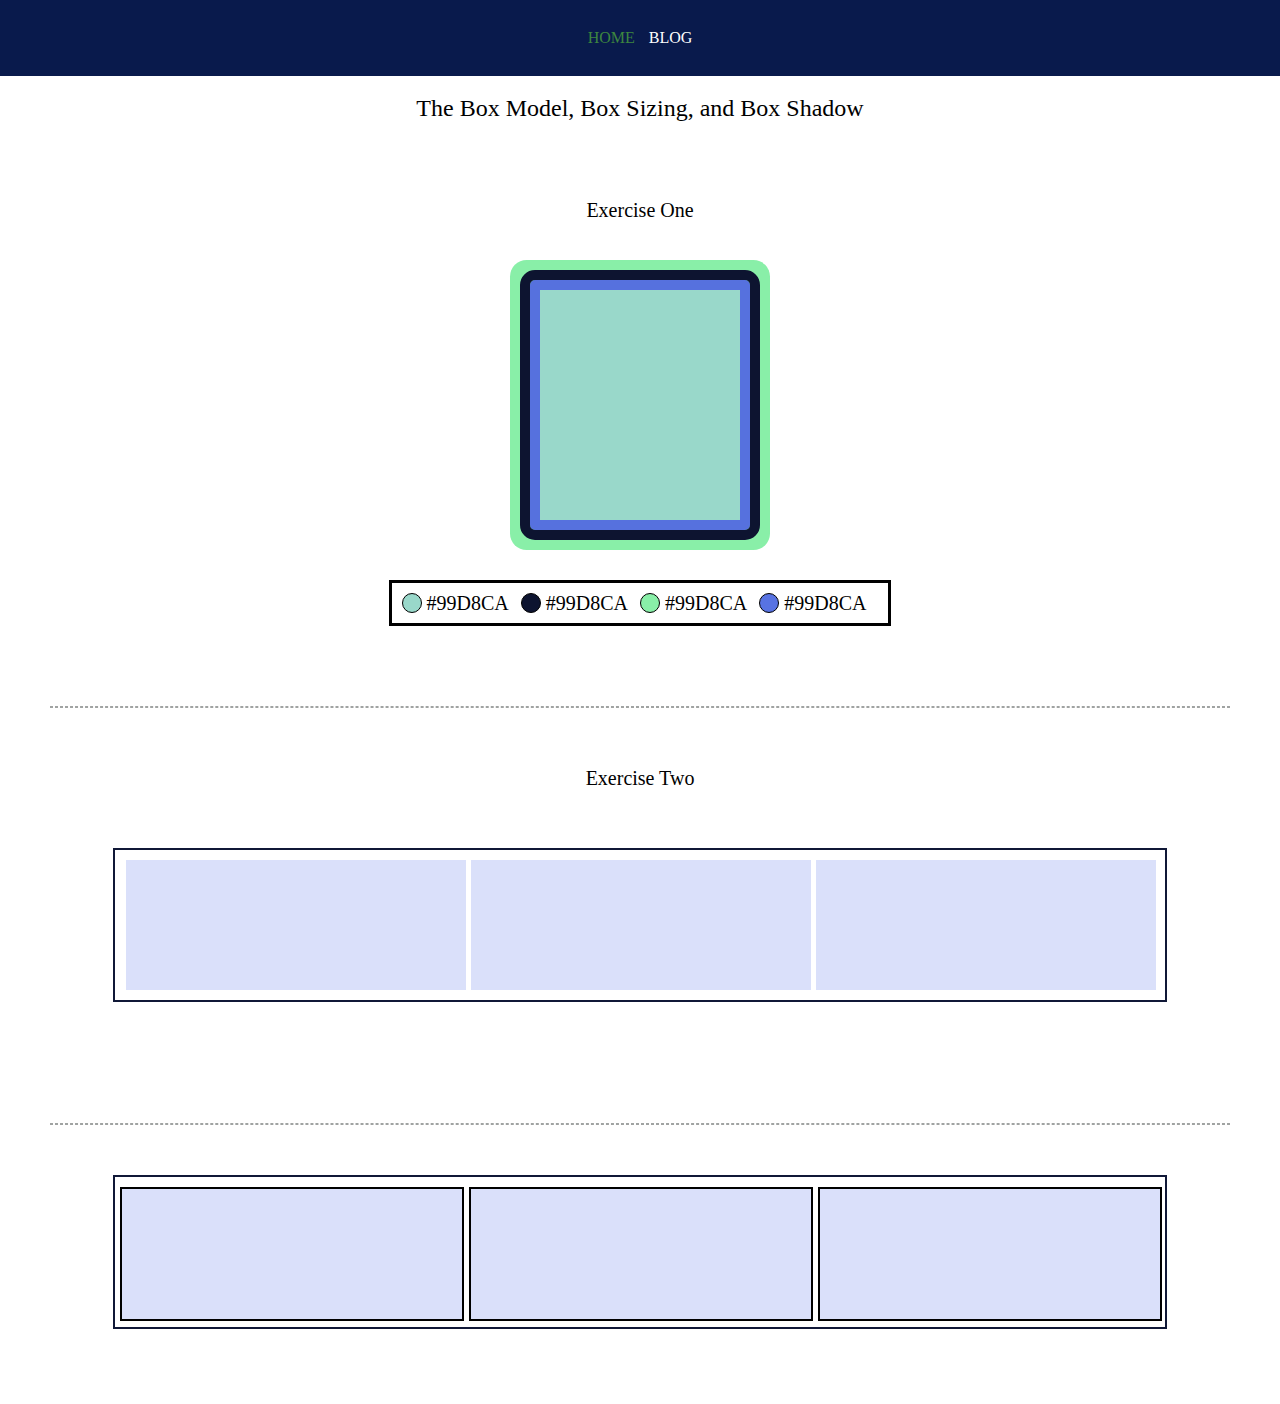
<file: index.html>
<!DOCTYPE html>
<html lang="en">
<head>
    <meta charset="UTF-8">
    <meta http-equiv="X-UA-Compatible" content="IE=edge">
    <meta name="viewport" content="width=device-width, initial-scale=1.0">
    <link rel="stylesheet" href="stlye.css">

    <title>Checkpoint-1</title>
</head>
<body class="center">
    <header class="background">
        <span class="green">HOME</span> <a href="blog.html">BLOG</a>
    </header>
    <main>
        <section>
            <h1>
                The Box Model, Box Sizing, and Box Shadow
            </h1>
            <h2>
                Exercise One
            </h2>
            <div class="box"></div>
            <div class="circles">
                
                <div class="circle one"></div>
                <span class="gap">#99D8CA</span>

                <div class="circle two"></div>
                <span class="gap">#99D8CA</span>

                <div class="circle three"></div>
                <span class="gap">#99D8CA</span>

                <div class="circle four"></div>
                <span class="gap">#99D8CA</span>
            </div>
            <hr>
        </section>
        <section>
            <h2>Exercise Two</h2>
            <div class="boxes-without-border">
                <div class="three-boxes"></div>
                <div class="three-boxes"></div>
                <div class="three-boxes"></div>
            </div>
            <hr>
            <div class="boxes-with-border boxes-without-border">
                <div class="three-boxes border"></div>
                <div class="three-boxes border"></div>
                <div class="three-boxes border"></div>
            </div>
             
        </section>
    </main>
    
</body>
</html>
</file>
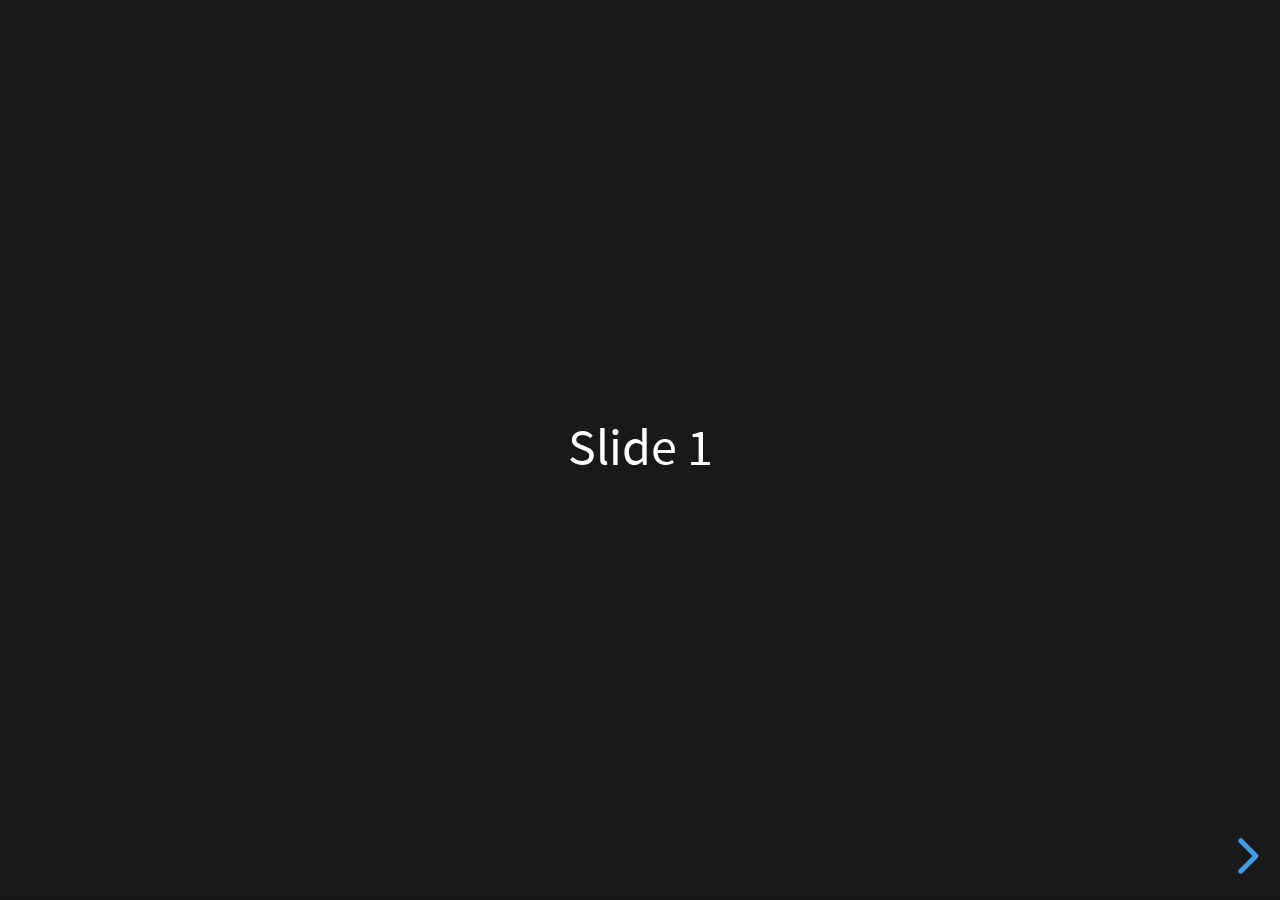
<file: node_modules/reveal.js/index.html>
<!doctype html>
<html>
	<head>
		<meta charset="utf-8">
		<meta name="viewport" content="width=device-width, initial-scale=1.0, maximum-scale=1.0, user-scalable=no">

		<title>reveal.js</title>

		<link rel="stylesheet" href="css/reset.css">
		<link rel="stylesheet" href="css/reveal.css">
		<link rel="stylesheet" href="css/theme/black.css">

		<!-- Theme used for syntax highlighting of code -->
		<link rel="stylesheet" href="lib/css/monokai.css">

		<!-- Printing and PDF exports -->
		<script>
			var link = document.createElement( 'link' );
			link.rel = 'stylesheet';
			link.type = 'text/css';
			link.href = window.location.search.match( /print-pdf/gi ) ? 'css/print/pdf.css' : 'css/print/paper.css';
			document.getElementsByTagName( 'head' )[0].appendChild( link );
		</script>
	</head>
	<body>
		<div class="reveal">
			<div class="slides">
				<section>Slide 1</section>
				<section>Slide 2</section>
			</div>
		</div>

		<script src="js/reveal.js"></script>

		<script>
			// More info about config & dependencies:
			// - https://github.com/hakimel/reveal.js#configuration
			// - https://github.com/hakimel/reveal.js#dependencies
			Reveal.initialize({
				hash: true,
				dependencies: [
					{ src: 'plugin/markdown/marked.js' },
					{ src: 'plugin/markdown/markdown.js' },
					{ src: 'plugin/highlight/highlight.js' },
					{ src: 'plugin/notes/notes.js', async: true }
				]
			});
		</script>
	</body>
</html>
</file>
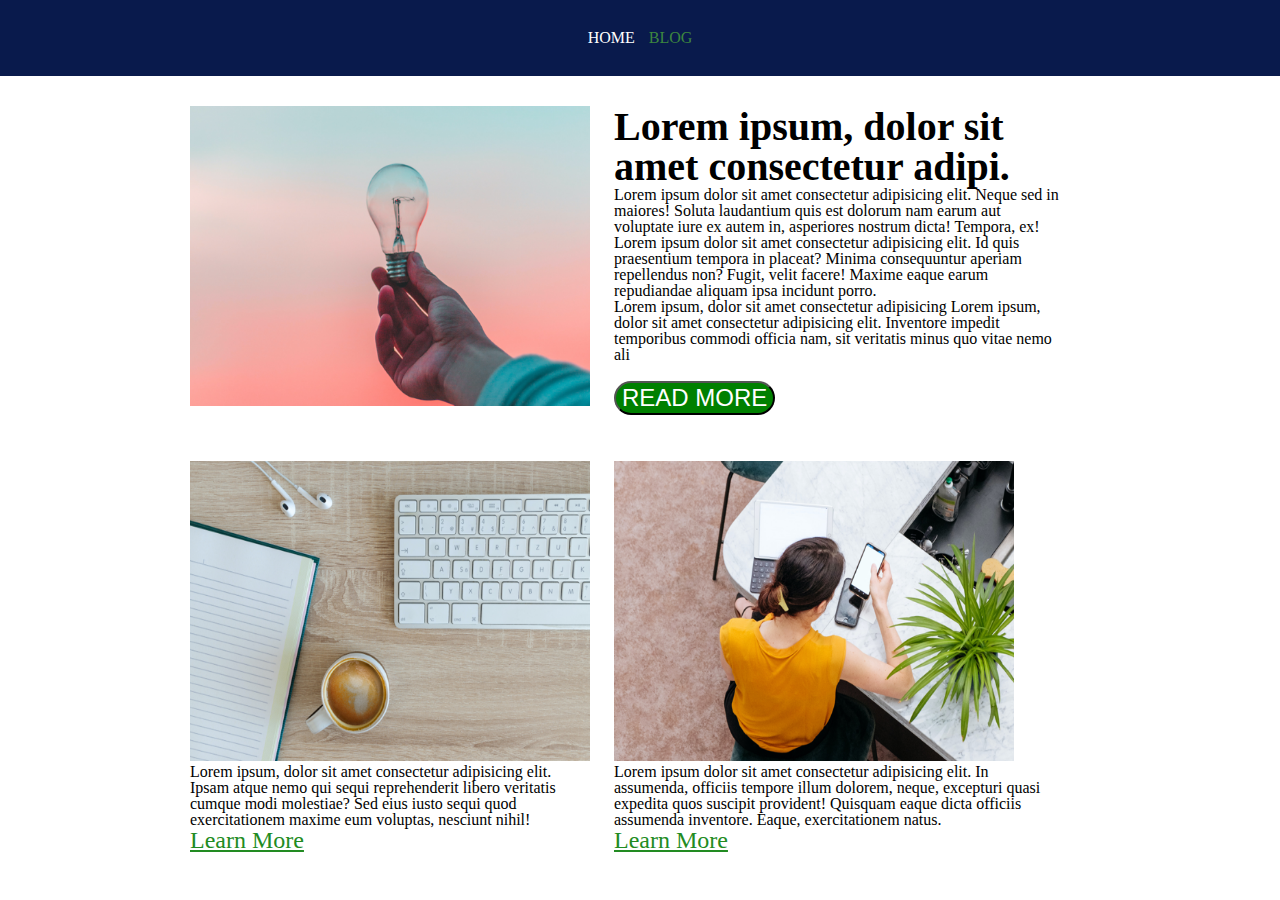
<file: blog.html>
<!DOCTYPE html>
<html lang="en">
<head>
    <meta charset="UTF-8">
    <meta http-equiv="X-UA-Compatible" content="IE=edge">
    <meta name="viewport" content="width=device-width, initial-scale=1.0">
    <link rel="stylesheet" href="style2.css">
    <title>Blog</title>
</head>
<body>
    <header class="background">
        <span><a href="index.html">HOME</a> </span> <span class="green">BLOG</span>
    </header>
    <main>
        <section class="container">
            <div class="left-column">
            <img src="assets/pic01.png" alt="bulb">
            </div>
            <div class="right-column">
            <h2>Lorem ipsum, dolor sit amet consectetur adipi.</h2>
            <p>Lorem ipsum dolor sit amet consectetur adipisicing elit. Neque sed in maiores! Soluta laudantium quis est dolorum nam earum aut voluptate iure ex autem in, asperiores nostrum dicta! Tempora, ex!</p>
            <p>Lorem ipsum dolor sit amet consectetur adipisicing elit. Id quis praesentium tempora in placeat? Minima consequuntur aperiam repellendus non? Fugit, velit facere! Maxime eaque earum repudiandae aliquam ipsa incidunt porro.</p>
            <p>Lorem ipsum, dolor sit amet consectetur adipisicing Lorem ipsum, dolor sit amet consectetur adipisicing elit. Inventore impedit temporibus commodi officia nam, sit veritatis minus quo vitae nemo ali</p>
            <button>READ MORE</button>
            </div>
        </section>
        <section class="container">
            <div class="left-column block-1">
                <img src= "assets/pic02.png" alt="mobile">
                <p>Lorem ipsum, dolor sit amet consectetur adipisicing elit. Ipsam atque nemo qui sequi reprehenderit libero veritatis cumque modi molestiae? Sed eius iusto sequi quod exercitationem maxime eum voluptas, nesciunt nihil!</p>
                <a class="white">Learn More</a>
            </div>
            <div class="right-column block-1">
                <img src="assets/pic03.png" alt="tea">
                <p>Lorem ipsum dolor sit amet consectetur adipisicing elit. In assumenda, officiis tempore illum dolorem, neque, excepturi quasi expedita quos suscipit provident! Quisquam eaque dicta officiis assumenda inventore. Eaque, exercitationem natus.</p>
                <a class="white">Learn More</a>
            </div>
        </section>
    </main>
</body>
</html>
</file>
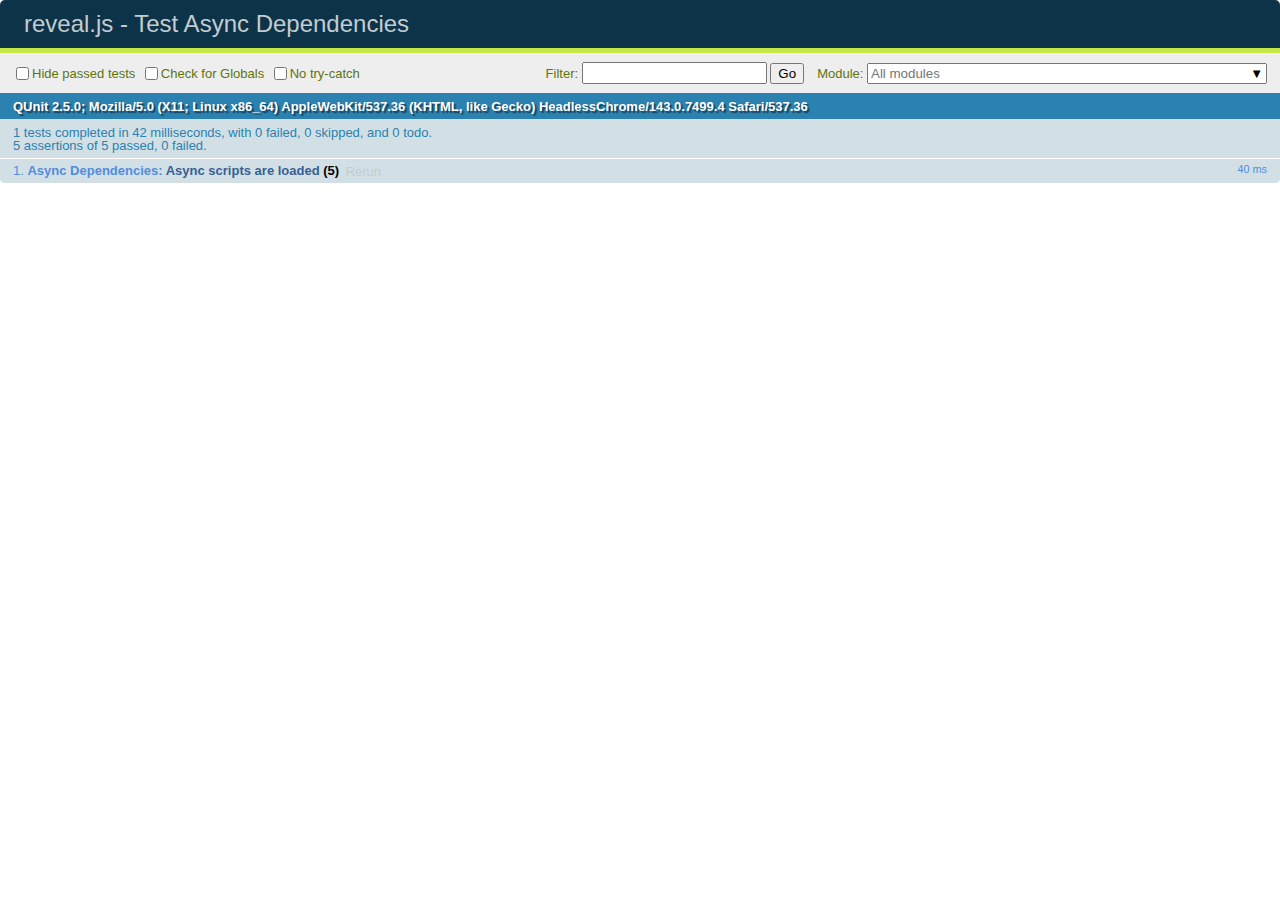
<file: node_modules/reveal.js/test/test-dependencies-async.html>
<!doctype html>
<html lang="en">

	<head>
		<meta charset="utf-8">

		<title>reveal.js - Test Async Dependencies</title>

		<link rel="stylesheet" href="../css/reveal.css">
		<link rel="stylesheet" href="qunit-2.5.0.css">
	</head>

	<body style="overflow: auto;">

		<div id="qunit"></div>
		<div id="qunit-fixture"></div>

		<div class="reveal" style="display: none;">

			<div class="slides">

				<section>Slide content</section>

			</div>

		</div>

		<script src="../js/reveal.js"></script>
		<script src="qunit-2.5.0.js"></script>

		<script>
			var	externalScriptSequence = '';
			var scriptCount = 0;

			QUnit.config.autostart = false;
			QUnit.module( 'Async Dependencies' );

			QUnit.test( 'Async scripts are loaded', function( assert ) {
				assert.expect( 5 );
				var done = assert.async( 5 );

				function callback( event ) {
					if( externalScriptSequence.length === 1 ) {
						assert.ok( externalScriptSequence === 'A', 'first callback was sync script' );
						done();
					}
					else {
						assert.ok( true, 'async script loaded' );
						done();
					}

					if( externalScriptSequence.length === 4 ) {
						assert.ok( 	externalScriptSequence.indexOf( 'A' ) !== -1 &&
									externalScriptSequence.indexOf( 'B' ) !== -1 &&
									externalScriptSequence.indexOf( 'C' ) !== -1 &&
									externalScriptSequence.indexOf( 'D' ) !== -1, 'four unique scripts were loaded' );
						done();
					}

					scriptCount ++;
				}

				Reveal.initialize({
					dependencies: [
						{ src: 'assets/external-script-a.js', async: false, callback: callback },
						{ src: 'assets/external-script-b.js', async: true, callback: callback },
						{ src: 'assets/external-script-c.js', async: true, callback: callback },
						{ src: 'assets/external-script-d.js', async: true, callback: callback }
					]
				});
			});

			QUnit.start();

		</script>

	</body>
</html>
</file>
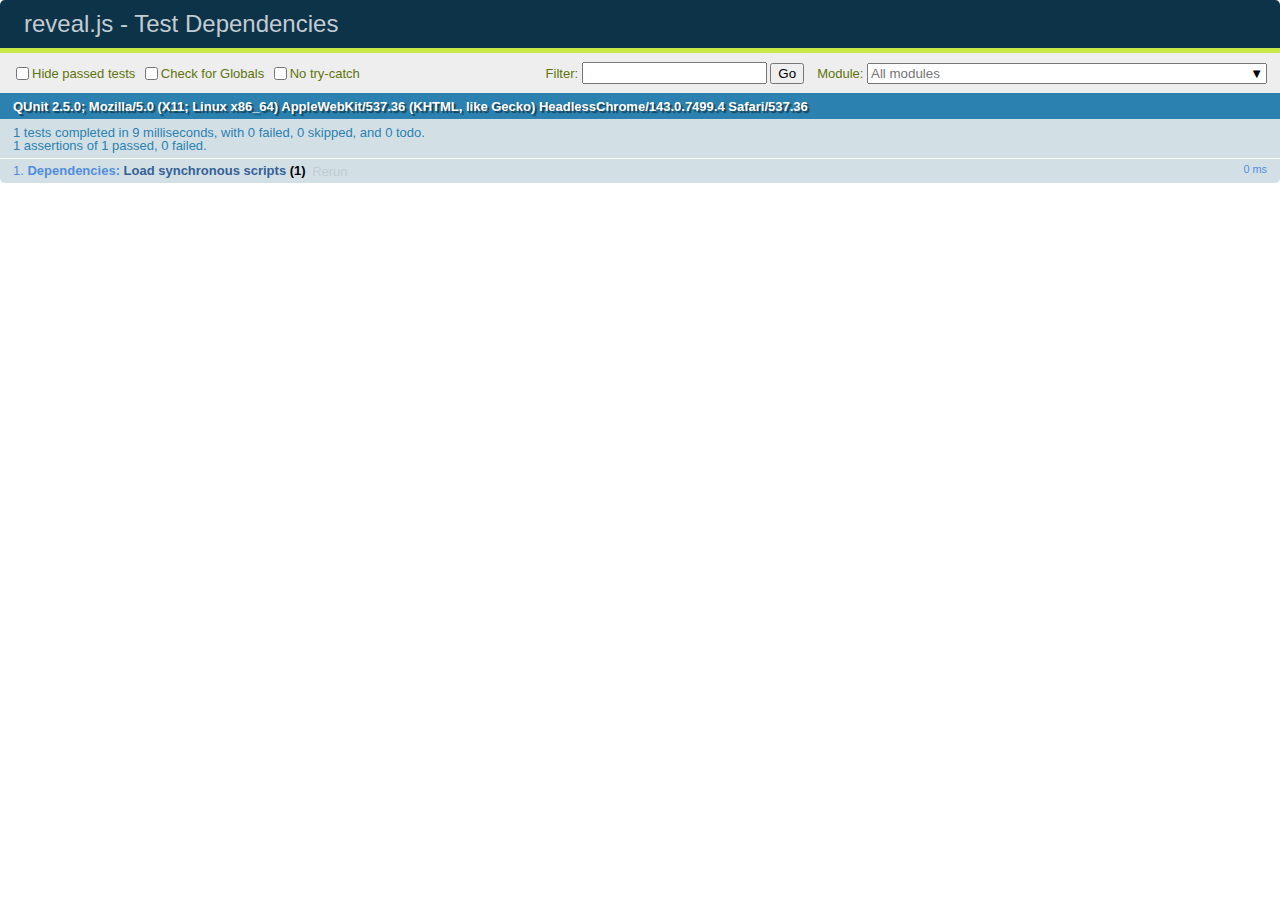
<file: node_modules/reveal.js/test/test-dependencies.html>
<!doctype html>
<html lang="en">

	<head>
		<meta charset="utf-8">

		<title>reveal.js - Test Dependencies</title>

		<link rel="stylesheet" href="../css/reveal.css">
		<link rel="stylesheet" href="qunit-2.5.0.css">
	</head>

	<body style="overflow: auto;">

		<div id="qunit"></div>
		<div id="qunit-fixture"></div>

		<div class="reveal" style="display: none;">

			<div class="slides">

				<section>Slide content</section>

			</div>

		</div>

		<script src="../js/reveal.js"></script>
		<script src="qunit-2.5.0.js"></script>

		<script>
			window.externalScriptSequence = '';

			Reveal.addEventListener( 'ready', function() {

				QUnit.module( 'Dependencies' );

				QUnit.test( 'Load synchronous scripts', function( assert ) {
					assert.strictEqual( window.externalScriptSequence, 'ABC', 'Loaded and executed in order' );
				});

			} );

			Reveal.initialize({
				dependencies: [
					{ src: 'assets/external-script-a.js' },
					{ src: 'assets/external-script-b.js' },
					{ src: 'assets/external-script-c.js' }
				]
			});
		</script>

	</body>
</html>
</file>
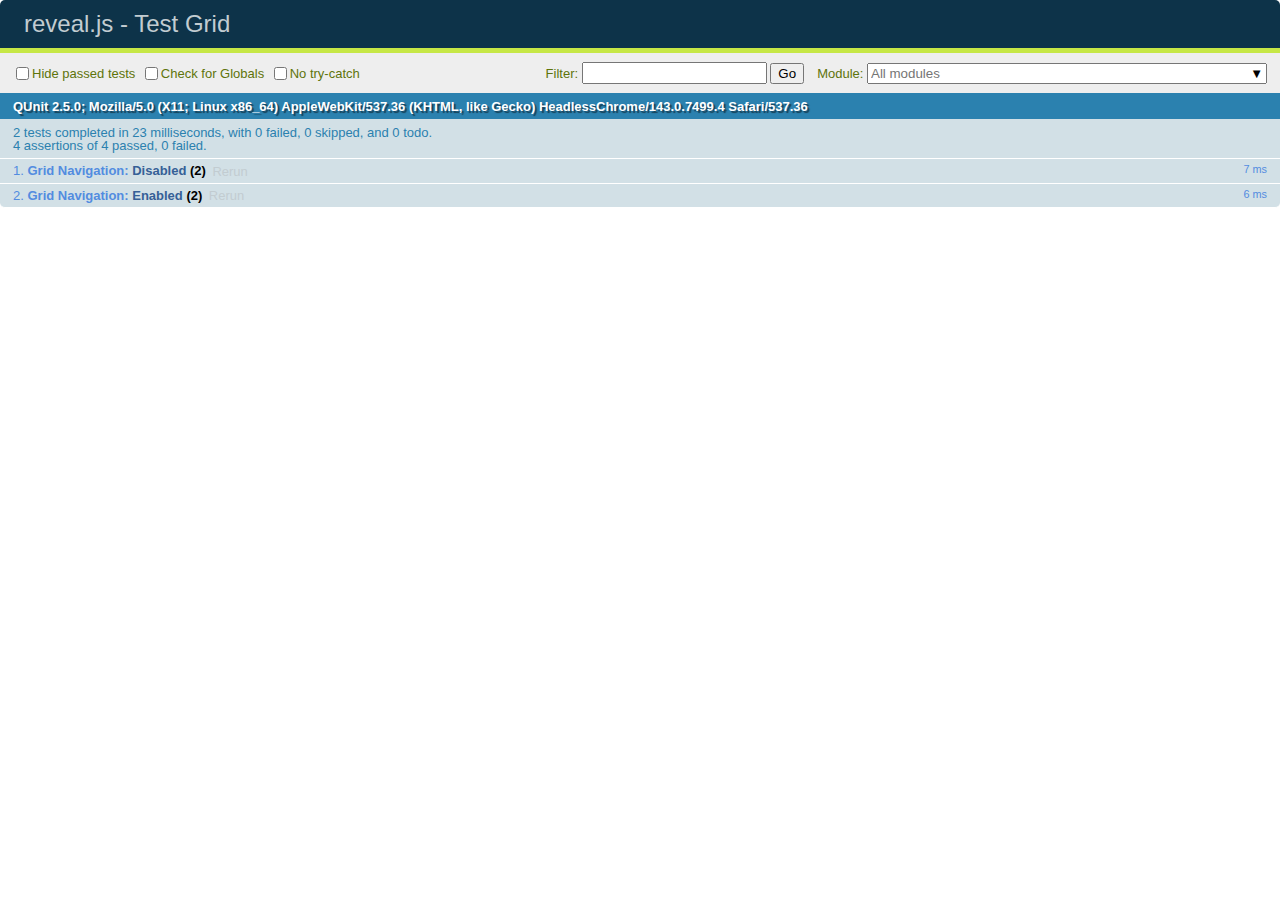
<file: node_modules/reveal.js/test/test-grid-navigation.html>
<!doctype html>
<html lang="en">

	<head>
		<meta charset="utf-8">

		<title>reveal.js - Test Grid</title>

		<link rel="stylesheet" href="../css/reveal.css">
		<link rel="stylesheet" href="qunit-2.5.0.css">
	</head>

	<body style="overflow: auto;">

		<div id="qunit"></div>
		<div id="qunit-fixture"></div>

		<div class="reveal" style="display: none;">

			<div class="slides">

				<section>0</section>
				<section>
					<section>1.1</section>
					<section>1.2</section>
					<section>1.3</section>
					<section>1.4</section>
				</section>
				<section>
					<section>2.1</section>
					<section>2.2</section>
					<section>2.3</section>
					<section>2.4</section>
				</section>

			</div>

		</div>

		<script src="../js/reveal.js"></script>
		<script src="qunit-2.5.0.js"></script>

		<script>
			Reveal.addEventListener( 'ready', function() {

				QUnit.module( 'Grid Navigation' );

				QUnit.test( 'Disabled', function( assert ) {
					Reveal.right();
					Reveal.down();
					Reveal.down();
					assert.deepEqual( Reveal.getIndices(), { h: 1, v: 2, f: undefined }, 'Correct starting point' );
					Reveal.right();
					assert.deepEqual( Reveal.getIndices(), { h: 2, v: 0, f: undefined }, 'Moves to top when going to adjacent stack' );
				});

				QUnit.test( 'Enabled', function( assert ) {
					Reveal.configure({ navigationMode: 'grid' });
					Reveal.slide( 0, 0 );
					Reveal.right();
					Reveal.down();
					Reveal.down();
					assert.deepEqual( Reveal.getIndices(), { h: 1, v: 2, f: undefined }, 'Correct starting point' );
					Reveal.right();
					assert.deepEqual( Reveal.getIndices(), { h: 2, v: 2, f: undefined }, 'Remains at same vertical index when going to adjacent stack' );
				});

			} );

			Reveal.initialize();
		</script>

	</body>
</html>
</file>
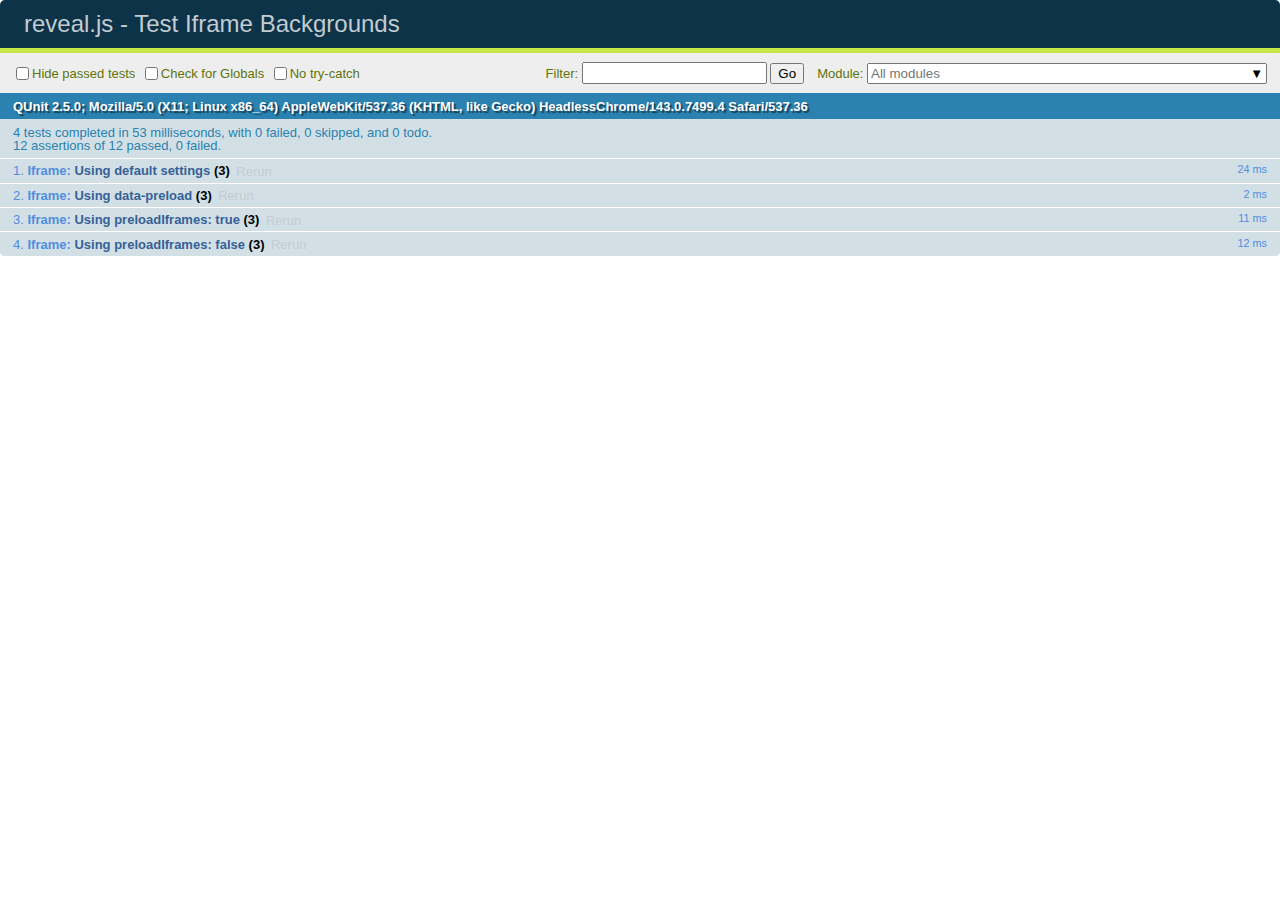
<file: node_modules/reveal.js/test/test-iframe-backgrounds.html>
<!doctype html>
<html lang="en">

	<head>
		<meta charset="utf-8">

		<title>reveal.js - Test Iframe Backgrounds</title>

		<link rel="stylesheet" href="../css/reveal.css">
		<link rel="stylesheet" href="qunit-2.5.0.css">
	</head>

	<body style="overflow: auto;">

		<div id="qunit"></div>
		<div id="qunit-fixture"></div>

		<div class="reveal" style="display: none;">

			<div class="slides">

				<section data-background-iframe="#1">1</section>
				<section data-background-iframe="#2">2</section>
				<section data-background-iframe="#3" data-preload>3</section>
				<section data-background-iframe="#4">4</section>
				<section data-background-iframe="#5">5</section>
				<section data-background-iframe="#6">6</section>

			</div>

		</div>

		<script src="../js/reveal.js"></script>
		<script src="qunit-2.5.0.js"></script>

		<script>


			Reveal.addEventListener( 'ready', function() {

				function getIframe( index ) {
					return document.querySelectorAll( '.slide-background' )[index].querySelector( 'iframe' );
				}

				QUnit.module( 'Iframe' );

				QUnit.test( 'Using default settings', function( assert ) {

					Reveal.slide(0);
					assert.strictEqual( getIframe(1).hasAttribute( 'src' ), false, 'not preloaded when within viewDistance' );

					Reveal.slide(1);
					assert.strictEqual( getIframe(1).hasAttribute( 'src' ), true, 'loaded when slide becomes visible' );

					Reveal.slide(0);
					assert.strictEqual( getIframe(1).hasAttribute( 'src' ), false, 'unloaded when slide becomes invisible' );

				});

				QUnit.test( 'Using data-preload', function( assert ) {

					Reveal.slide(1);
					assert.strictEqual( getIframe(2).hasAttribute( 'src' ), true, 'preloaded within viewDistance' );
					assert.strictEqual( getIframe(1).hasAttribute( 'src' ), true, 'loaded when slide becomes visible' );

					Reveal.slide(0);
					assert.strictEqual( getIframe(3).hasAttribute( 'src' ), false, 'unloads outside of viewDistance' );

				});

				QUnit.test( 'Using preloadIframes: true', function( assert ) {

					Reveal.configure({ preloadIframes: true });

					Reveal.slide(1);
					assert.strictEqual( getIframe(0).hasAttribute( 'src' ), true, 'preloaded within viewDistance' );
					assert.strictEqual( getIframe(1).hasAttribute( 'src' ), true, 'preloaded within viewDistance' );
					assert.strictEqual( getIframe(2).hasAttribute( 'src' ), true, 'preloaded within viewDistance' );

				});

				QUnit.test( 'Using preloadIframes: false', function( assert ) {

					Reveal.configure({ preloadIframes: false });

					Reveal.slide(0);
					assert.strictEqual( getIframe(1).hasAttribute( 'src' ), false, 'not preloaded within viewDistance' );
					assert.strictEqual( getIframe(2).hasAttribute( 'src' ), false, 'not preloaded within viewDistance' );

					Reveal.slide(1);
					assert.strictEqual( getIframe(1).hasAttribute( 'src' ), true, 'loaded when slide becomes visible' );


				});

			} );

			Reveal.initialize({
				viewDistance: 3
			});
		</script>

	</body>
</html>
</file>
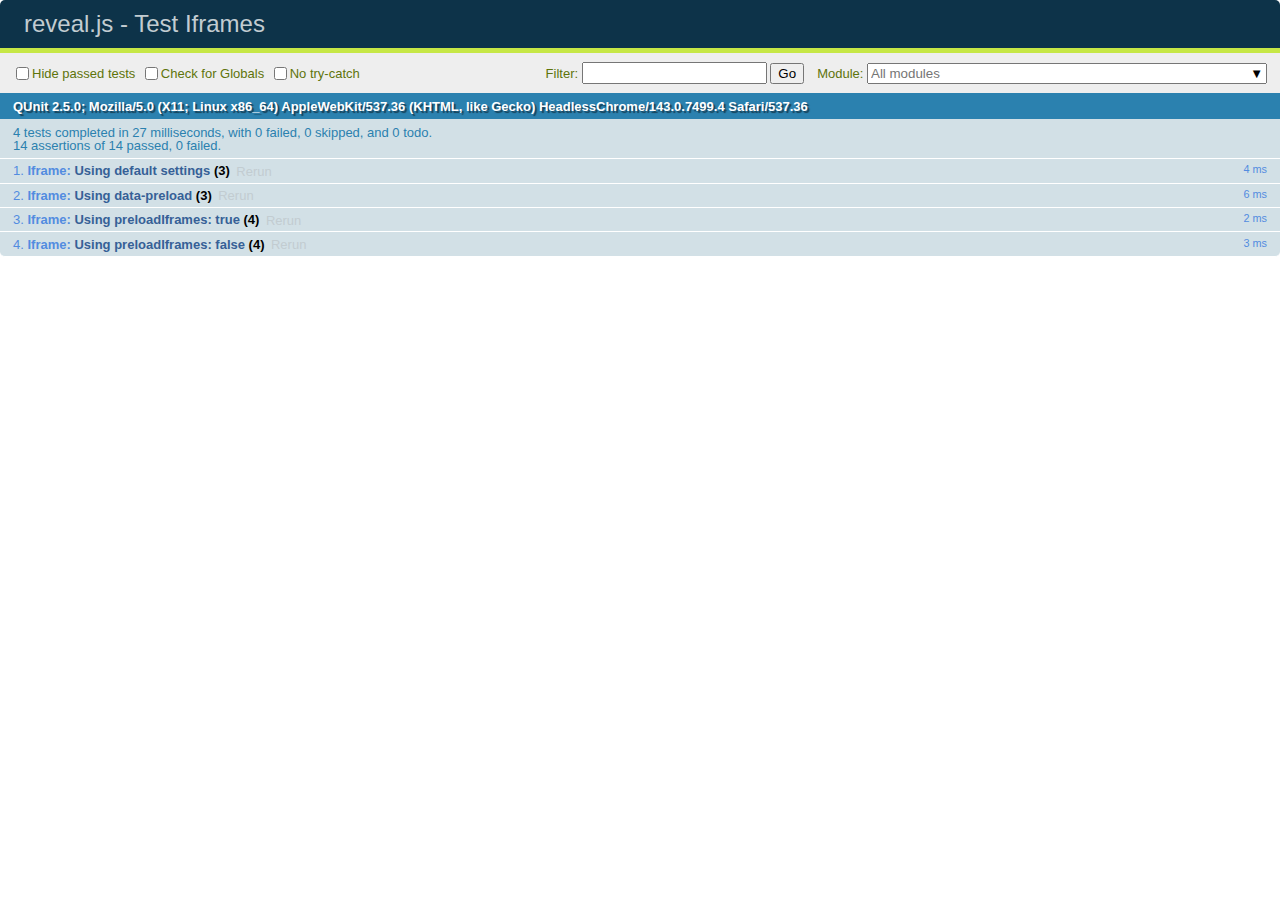
<file: node_modules/reveal.js/test/test-iframes.html>
<!doctype html>
<html lang="en">

	<head>
		<meta charset="utf-8">

		<title>reveal.js - Test Iframes</title>

		<link rel="stylesheet" href="../css/reveal.css">
		<link rel="stylesheet" href="qunit-2.5.0.css">
	</head>

	<body style="overflow: auto;">

		<div id="qunit"></div>
		<div id="qunit-fixture"></div>

		<div class="reveal" style="display: none;">

			<div class="slides">

				<section>1</section>
				<section>2</section>
				<section>
					<iframe class="default-iframe" data-src="#"></iframe>
					<iframe class="preload-iframe" data-src="#" data-preload></iframe>
				</section>

			</div>

		</div>

		<script src="../js/reveal.js"></script>
		<script src="qunit-2.5.0.js"></script>

		<script>


			Reveal.addEventListener( 'ready', function() {

				var defaultIframe = document.querySelector( '.default-iframe' ),
					preloadIframe = document.querySelector( '.preload-iframe' );

				QUnit.module( 'Iframe' );

				QUnit.test( 'Using default settings', function( assert ) {

					Reveal.slide(1);
					assert.strictEqual( defaultIframe.hasAttribute( 'src' ), false, 'not preloaded when within viewDistance' );

					Reveal.slide(2);
					assert.strictEqual( defaultIframe.hasAttribute( 'src' ), true, 'loaded when slide becomes visible' );

					Reveal.slide(1);
					assert.strictEqual( defaultIframe.hasAttribute( 'src' ), false, 'unloaded when slide becomes invisible' );

				});

				QUnit.test( 'Using data-preload', function( assert ) {

					Reveal.slide(1);
					assert.strictEqual( preloadIframe.hasAttribute( 'src' ), true, 'preloaded within viewDistance' );

					Reveal.slide(2);
					assert.strictEqual( preloadIframe.hasAttribute( 'src' ), true, 'loaded when slide becoems visible' );

					Reveal.slide(0);
					assert.strictEqual( preloadIframe.hasAttribute( 'src' ), false, 'unloads outside of viewDistance' );

				});

				QUnit.test( 'Using preloadIframes: true', function( assert ) {

					Reveal.configure({ preloadIframes: true });

					Reveal.slide(1);
					assert.strictEqual( defaultIframe.hasAttribute( 'src' ), true, 'preloaded within viewDistance' );
					assert.strictEqual( preloadIframe.hasAttribute( 'src' ), true, 'preloaded within viewDistance' );

					Reveal.slide(2);
					assert.strictEqual( defaultIframe.hasAttribute( 'src' ), true, 'loaded when slide becomes visible' );
					assert.strictEqual( preloadIframe.hasAttribute( 'src' ), true, 'loaded when slide becomes visible' );

				});

				QUnit.test( 'Using preloadIframes: false', function( assert ) {

					Reveal.configure({ preloadIframes: false });

					Reveal.slide(0);
					assert.strictEqual( defaultIframe.hasAttribute( 'src' ), false, 'not preloaded within viewDistance' );
					assert.strictEqual( preloadIframe.hasAttribute( 'src' ), false, 'not preloaded within viewDistance' );

					Reveal.slide(2);
					assert.strictEqual( defaultIframe.hasAttribute( 'src' ), true, 'loaded when slide becomes visible' );
					assert.strictEqual( preloadIframe.hasAttribute( 'src' ), true, 'loaded when slide becomes visible' );

				});

			} );

			Reveal.initialize({
				viewDistance: 2
			});
		</script>

	</body>
</html>
</file>
<file: node_modules/reveal.js/css/theme/black.css>
/**
 * Black theme for reveal.js. This is the opposite of the 'white' theme.
 *
 * By Hakim El Hattab, http://hakim.se
 */
@import url(../../lib/font/source-sans-pro/source-sans-pro.css);
section.has-light-background, section.has-light-background h1, section.has-light-background h2, section.has-light-background h3, section.has-light-background h4, section.has-light-background h5, section.has-light-background h6 {
  color: #222; }

/*********************************************
 * GLOBAL STYLES
 *********************************************/
body {
  background: #191919;
  background-color: #191919; }

.reveal {
  font-family: "Source Sans Pro", Helvetica, sans-serif;
  font-size: 42px;
  font-weight: normal;
  color: #fff; }

::selection {
  color: #fff;
  background: #bee4fd;
  text-shadow: none; }

::-moz-selection {
  color: #fff;
  background: #bee4fd;
  text-shadow: none; }

.reveal .slides section,
.reveal .slides section > section {
  line-height: 1.3;
  font-weight: inherit; }

/*********************************************
 * HEADERS
 *********************************************/
.reveal h1,
.reveal h2,
.reveal h3,
.reveal h4,
.reveal h5,
.reveal h6 {
  margin: 0 0 20px 0;
  color: #fff;
  font-family: "Source Sans Pro", Helvetica, sans-serif;
  font-weight: 600;
  line-height: 1.2;
  letter-spacing: normal;
  text-transform: uppercase;
  text-shadow: none;
  word-wrap: break-word; }

.reveal h1 {
  font-size: 2.5em; }

.reveal h2 {
  font-size: 1.6em; }

.reveal h3 {
  font-size: 1.3em; }

.reveal h4 {
  font-size: 1em; }

.reveal h1 {
  text-shadow: none; }

/*********************************************
 * OTHER
 *********************************************/
.reveal p {
  margin: 20px 0;
  line-height: 1.3; }

/* Ensure certain elements are never larger than the slide itself */
.reveal img,
.reveal video,
.reveal iframe {
  max-width: 95%;
  max-height: 95%; }

.reveal strong,
.reveal b {
  font-weight: bold; }

.reveal em {
  font-style: italic; }

.reveal ol,
.reveal dl,
.reveal ul {
  display: inline-block;
  text-align: left;
  margin: 0 0 0 1em; }

.reveal ol {
  list-style-type: decimal; }

.reveal ul {
  list-style-type: disc; }

.reveal ul ul {
  list-style-type: square; }

.reveal ul ul ul {
  list-style-type: circle; }

.reveal ul ul,
.reveal ul ol,
.reveal ol ol,
.reveal ol ul {
  display: block;
  margin-left: 40px; }

.reveal dt {
  font-weight: bold; }

.reveal dd {
  margin-left: 40px; }

.reveal blockquote {
  display: block;
  position: relative;
  width: 70%;
  margin: 20px auto;
  padding: 5px;
  font-style: italic;
  background: rgba(255, 255, 255, 0.05);
  box-shadow: 0px 0px 2px rgba(0, 0, 0, 0.2); }

.reveal blockquote p:first-child,
.reveal blockquote p:last-child {
  display: inline-block; }

.reveal q {
  font-style: italic; }

.reveal pre {
  display: block;
  position: relative;
  width: 90%;
  margin: 20px auto;
  text-align: left;
  font-size: 0.55em;
  font-family: monospace;
  line-height: 1.2em;
  word-wrap: break-word;
  box-shadow: 0px 5px 15px rgba(0, 0, 0, 0.15); }

.reveal code {
  font-family: monospace;
  text-transform: none; }

.reveal pre code {
  display: block;
  padding: 5px;
  overflow: auto;
  max-height: 400px;
  word-wrap: normal; }

.reveal table {
  margin: auto;
  border-collapse: collapse;
  border-spacing: 0; }

.reveal table th {
  font-weight: bold; }

.reveal table th,
.reveal table td {
  text-align: left;
  padding: 0.2em 0.5em 0.2em 0.5em;
  border-bottom: 1px solid; }

.reveal table th[align="center"],
.reveal table td[align="center"] {
  text-align: center; }

.reveal table th[align="right"],
.reveal table td[align="right"] {
  text-align: right; }

.reveal table tbody tr:last-child th,
.reveal table tbody tr:last-child td {
  border-bottom: none; }

.reveal sup {
  vertical-align: super;
  font-size: smaller; }

.reveal sub {
  vertical-align: sub;
  font-size: smaller; }

.reveal small {
  display: inline-block;
  font-size: 0.6em;
  line-height: 1.2em;
  vertical-align: top; }

.reveal small * {
  vertical-align: top; }

/*********************************************
 * LINKS
 *********************************************/
.reveal a {
  color: #42affa;
  text-decoration: none;
  -webkit-transition: color .15s ease;
  -moz-transition: color .15s ease;
  transition: color .15s ease; }

.reveal a:hover {
  color: #8dcffc;
  text-shadow: none;
  border: none; }

.reveal .roll span:after {
  color: #fff;
  background: #068de9; }

/*********************************************
 * IMAGES
 *********************************************/
.reveal section img {
  margin: 15px 0px;
  background: rgba(255, 255, 255, 0.12);
  border: 4px solid #fff;
  box-shadow: 0 0 10px rgba(0, 0, 0, 0.15); }

.reveal section img.plain {
  border: 0;
  box-shadow: none; }

.reveal a img {
  -webkit-transition: all .15s linear;
  -moz-transition: all .15s linear;
  transition: all .15s linear; }

.reveal a:hover img {
  background: rgba(255, 255, 255, 0.2);
  border-color: #42affa;
  box-shadow: 0 0 20px rgba(0, 0, 0, 0.55); }

/*********************************************
 * NAVIGATION CONTROLS
 *********************************************/
.reveal .controls {
  color: #42affa; }

/*********************************************
 * PROGRESS BAR
 *********************************************/
.reveal .progress {
  background: rgba(0, 0, 0, 0.2);
  color: #42affa; }

.reveal .progress span {
  -webkit-transition: width 800ms cubic-bezier(0.26, 0.86, 0.44, 0.985);
  -moz-transition: width 800ms cubic-bezier(0.26, 0.86, 0.44, 0.985);
  transition: width 800ms cubic-bezier(0.26, 0.86, 0.44, 0.985); }

/*********************************************
 * PRINT BACKGROUND
 *********************************************/
@media print {
  .backgrounds {
    background-color: #191919; } }
</file>
<file: node_modules/reveal.js/lib/css/monokai.css>
/*
Monokai style - ported by Luigi Maselli - http://grigio.org
*/

.hljs {
  display: block;
  overflow-x: auto;
  padding: 0.5em;
  background: #272822;
  color: #ddd;
}

.hljs-tag,
.hljs-keyword,
.hljs-selector-tag,
.hljs-literal,
.hljs-strong,
.hljs-name {
  color: #f92672;
}

.hljs-code {
  color: #66d9ef;
}

.hljs-class .hljs-title {
  color: white;
}

.hljs-attribute,
.hljs-symbol,
.hljs-regexp,
.hljs-link {
  color: #bf79db;
}

.hljs-string,
.hljs-bullet,
.hljs-subst,
.hljs-title,
.hljs-section,
.hljs-emphasis,
.hljs-type,
.hljs-built_in,
.hljs-builtin-name,
.hljs-selector-attr,
.hljs-selector-pseudo,
.hljs-addition,
.hljs-variable,
.hljs-template-tag,
.hljs-template-variable {
  color: #a6e22e;
}

.hljs-comment,
.hljs-quote,
.hljs-deletion,
.hljs-meta {
  color: #75715e;
}

.hljs-keyword,
.hljs-selector-tag,
.hljs-literal,
.hljs-doctag,
.hljs-title,
.hljs-section,
.hljs-type,
.hljs-selector-id {
  font-weight: bold;
}
</file>
<file: stlye.css>
/* http://meyerweb.com/eric/tools/css/reset/ 
   v2.0 | 20110126
   License: none (public domain)
*/

html, body, div, span, applet, object, iframe,
h1, h2, h3, h4, h5, h6, p, blockquote, pre,
a, abbr, acronym, address, big, cite, code,
del, dfn, em, img, ins, kbd, q, s, samp,
small, strike, strong, sub, sup, tt, var,
b, u, i, center,
dl, dt, dd, ol, ul, li,
fieldset, form, label, legend,
table, caption, tbody, tfoot, thead, tr, th, td,
article, aside, canvas, details, embed, 
figure, figcaption, footer, header, hgroup, 
menu, nav, output, ruby, section, summary,
time, mark, audio, video {
	margin: 0;
	padding: 0;
	border: 0;
	font-size: 100%;
	font: inherit;
	vertical-align: baseline;
}
/* HTML5 display-role reset for older browsers */
article, aside, details, figcaption, figure, 
footer, header, hgroup, menu, nav, section {
	display: block;
}
body {
	line-height: 1;
}
ol, ul {
	list-style: none;
}
blockquote, q {
	quotes: none;
}
blockquote:before, blockquote:after,
q:before, q:after {
	content: '';
	content: none;
}
table {
	border-collapse: collapse;
	border-spacing: 0;
}

/* my cusomisation */
/* my cusomisation */
/* my cusomisation */
/* my cusomisation */

.background{
    background-color: rgb(9,26,76);
    word-spacing: 10px;
    color: white;
    padding: 30px 0px;
}

.center{
    text-align: center;
}

.green{
    color: rgb(61,134,63);
}

h1{
    font-size: x-large;
    padding: 20px 0px
}
.box{
    padding: 25px 0px;
    background-color: rgb(153,216,202);
    width: 200px;
    height: 180px;
    border: 10px solid rgb(86,113,222);
    box-shadow: 0 0 0 20px rgb(137,239,168);
    outline:10px solid rgb(13,20,48);
    margin-top: 50px;
    margin-bottom: 50px;
    text-align: center;
    margin-left: 530px;
    border-radius: 5px;
}

.circle{
    border: 1px solid black;
    height: 18px;
    width: 18px;
    border-radius: 50%;
    background-color: blue;
    margin-right: 5px;
}

.circles{
   
   display: inline-flex;
   border: 3PX solid black;
   padding: 10px;
   font-size: 20px;
   margin-bottom: 30px;
}

.one{
  background-color: rgb(153,216,202);
}

.two{
    background-color: rgb(13,20,48);
}

.three{
    background-color:rgb(137,239,168)
}

.four{
    background-color: rgb(88,115,226);
}
.gap{
    margin-right: 12px;
}

hr{
    border: 1px dashed rgb(160,163,162);
    margin: 50px 50px;
}

h2{
    font-size: 20px;
    margin-bottom: 60px;
    margin-top: 60px;
}

.boxes-without-border{
    border: 2px solid rgb(16,24,55);
    height: 150px;
    width: 1050px;
    display: inline-block;
    margin-bottom: 50px;
}

.three-boxes{
    height: 130px;
    width: 340px;
    background-color: rgb(218,224,250);
    display: inline-block;
    margin-left: 1px;
    margin-top: 10px;
    margin-bottom: 80px;

}

.border{
    border: 2px solid black;
}

a{
    color: white;
    text-decoration: none;
}
</file>
<file: style2.css>
/* http://meyerweb.com/eric/tools/css/reset/ 
   v2.0 | 20110126
   License: none (public domain)
*/

html, body, div, span, applet, object, iframe,
h1, h2, h3, h4, h5, h6, p, blockquote, pre,
a, abbr, acronym, address, big, cite, code,
del, dfn, em, img, ins, kbd, q, s, samp,
small, strike, strong, sub, sup, tt, var,
b, u, i, center,
dl, dt, dd, ol, ul, li,
fieldset, form, label, legend,
table, caption, tbody, tfoot, thead, tr, th, td,
article, aside, canvas, details, embed, 
figure, figcaption, footer, header, hgroup, 
menu, nav, output, ruby, section, summary,
time, mark, audio, video {
	margin: 0;
	padding: 0;
	border: 0;
	font-size: 100%;
	font: inherit;
	vertical-align: baseline;
}
/* HTML5 display-role reset for older browsers */
article, aside, details, figcaption, figure, 
footer, header, hgroup, menu, nav, section {
	display: block;
}
body {
	line-height: 1;
}
ol, ul {
	list-style: none;
}
blockquote, q {
	quotes: none;
}
blockquote:before, blockquote:after,
q:before, q:after {
	content: '';
	content: none;
}
table {
	border-collapse: collapse;
	border-spacing: 0;
}

/* my customisation */
/* my customisation */
/* my customisation */

.background{
    background-color: rgb(9,26,76);
    word-spacing: 10px;
    color: white;
    padding: 30px 0px;
    text-align: center;
    background-color: rgb(9,26,76);
    word-spacing: 10px;
    color: white;
    padding: 30px 0px;
}

.green{
    color: rgb(61,134,63);
}

img{
    width: 400px;
    height: 300px;
}

.left-column{
    width: 400px;
    display:inline-block;
    margin-top: 30px;
}

.right-column{
    width: 450px;
    height: 150px;
    display: inline-block;
    margin-left: 20px;
    
    
}

.container{
    width: 900px;
    margin: 0px auto;
    height: 383px;
}

h2{
    font-size: 40px;
    font-weight: 900;
    padding-top: 0px;
}

button{
    background-color: green;
    border-radius: 20px;
    margin-top: 18px;
    font-size: x-large;
    color: white;
}

.block-1{
    margin-top: 2px;
}

.white{
    color: forestgreen;
    text-decoration: underline;
    margin-top: 24px;
    font-size: x-large;
}
a{
      text-decoration: none;
      color: white;
}
</file>
<file: node_modules/reveal.js/test/qunit-2.5.0.css>
/*!
 * QUnit 2.5.0
 * https://qunitjs.com/
 *
 * Copyright jQuery Foundation and other contributors
 * Released under the MIT license
 * https://jquery.org/license
 *
 * Date: 2018-01-10T02:56Z
 */

/** Font Family and Sizes */

#qunit-tests, #qunit-header, #qunit-banner, #qunit-testrunner-toolbar, #qunit-filteredTest, #qunit-userAgent, #qunit-testresult {
	font-family: "Helvetica Neue Light", "HelveticaNeue-Light", "Helvetica Neue", Calibri, Helvetica, Arial, sans-serif;
}

#qunit-testrunner-toolbar, #qunit-filteredTest, #qunit-userAgent, #qunit-testresult, #qunit-tests li { font-size: small; }
#qunit-tests { font-size: smaller; }


/** Resets */

#qunit-tests, #qunit-header, #qunit-banner, #qunit-filteredTest, #qunit-userAgent, #qunit-testresult, #qunit-modulefilter {
	margin: 0;
	padding: 0;
}


/** Header (excluding toolbar) */

#qunit-header {
	padding: 0.5em 0 0.5em 1em;

	color: #8699A4;
	background-color: #0D3349;

	font-size: 1.5em;
	line-height: 1em;
	font-weight: 400;

	border-radius: 5px 5px 0 0;
}

#qunit-header a {
	text-decoration: none;
	color: #C2CCD1;
}

#qunit-header a:hover,
#qunit-header a:focus {
	color: #FFF;
}

#qunit-banner {
	height: 5px;
}

#qunit-filteredTest {
	padding: 0.5em 1em 0.5em 1em;
	color: #366097;
	background-color: #F4FF77;
}

#qunit-userAgent {
	padding: 0.5em 1em 0.5em 1em;
	color: #FFF;
	background-color: #2B81AF;
	text-shadow: rgba(0, 0, 0, 0.5) 2px 2px 1px;
}


/** Toolbar */

#qunit-testrunner-toolbar {
	padding: 0.5em 1em 0.5em 1em;
	color: #5E740B;
	background-color: #EEE;
}

#qunit-testrunner-toolbar .clearfix {
	height: 0;
	clear: both;
}

#qunit-testrunner-toolbar label {
	display: inline-block;
}

#qunit-testrunner-toolbar input[type=checkbox],
#qunit-testrunner-toolbar input[type=radio] {
	margin: 3px;
	vertical-align: -2px;
}

#qunit-testrunner-toolbar input[type=text] {
	box-sizing: border-box;
	height: 1.6em;
}

.qunit-url-config,
.qunit-filter,
#qunit-modulefilter {
	display: inline-block;
	line-height: 2.1em;
}

.qunit-filter,
#qunit-modulefilter {
	float: right;
	position: relative;
	margin-left: 1em;
}

.qunit-url-config label {
	margin-right: 0.5em;
}

#qunit-modulefilter-search {
	box-sizing: border-box;
	width: 400px;
}

#qunit-modulefilter-search-container:after {
	position: absolute;
	right: 0.3em;
	content: "\25bc";
	color: black;
}

#qunit-modulefilter-dropdown {
	/* align with #qunit-modulefilter-search */
	box-sizing: border-box;
	width: 400px;
	position: absolute;
	right: 0;
	top: 50%;
	margin-top: 0.8em;

	border: 1px solid #D3D3D3;
	border-top: none;
	border-radius: 0 0 .25em .25em;
	color: #000;
	background-color: #F5F5F5;
	z-index: 99;
}

#qunit-modulefilter-dropdown a {
	color: inherit;
	text-decoration: none;
}

#qunit-modulefilter-dropdown .clickable.checked {
	font-weight: bold;
	color: #000;
	background-color: #D2E0E6;
}

#qunit-modulefilter-dropdown .clickable:hover {
	color: #FFF;
	background-color: #0D3349;
}

#qunit-modulefilter-actions {
	display: block;
	overflow: auto;

	/* align with #qunit-modulefilter-dropdown-list */
	font: smaller/1.5em sans-serif;
}

#qunit-modulefilter-dropdown #qunit-modulefilter-actions > * {
	box-sizing: border-box;
	max-height: 2.8em;
	display: block;
	padding: 0.4em;
}

#qunit-modulefilter-dropdown #qunit-modulefilter-actions > button {
	float: right;
	font: inherit;
}

#qunit-modulefilter-dropdown #qunit-modulefilter-actions > :last-child {
	/* insert padding to align with checkbox margins */
	padding-left: 3px;
}

#qunit-modulefilter-dropdown-list {
	max-height: 200px;
	overflow-y: auto;
	margin: 0;
	border-top: 2px groove threedhighlight;
	padding: 0.4em 0 0;
	font: smaller/1.5em sans-serif;
}

#qunit-modulefilter-dropdown-list li {
	white-space: nowrap;
	overflow: hidden;
	text-overflow: ellipsis;
}

#qunit-modulefilter-dropdown-list .clickable {
	display: block;
	padding-left: 0.15em;
}


/** Tests: Pass/Fail */

#qunit-tests {
	list-style-position: inside;
}

#qunit-tests li {
	padding: 0.4em 1em 0.4em 1em;
	border-bottom: 1px solid #FFF;
	list-style-position: inside;
}

#qunit-tests > li {
	display: none;
}

#qunit-tests li.running,
#qunit-tests li.pass,
#qunit-tests li.fail,
#qunit-tests li.skipped,
#qunit-tests li.aborted {
	display: list-item;
}

#qunit-tests.hidepass {
	position: relative;
}

#qunit-tests.hidepass li.running,
#qunit-tests.hidepass li.pass:not(.todo) {
	visibility: hidden;
	position: absolute;
	width:   0;
	height:  0;
	padding: 0;
	border:  0;
	margin:  0;
}

#qunit-tests li strong {
	cursor: pointer;
}

#qunit-tests li.skipped strong {
	cursor: default;
}

#qunit-tests li a {
	padding: 0.5em;
	color: #C2CCD1;
	text-decoration: none;
}

#qunit-tests li p a {
	padding: 0.25em;
	color: #6B6464;
}
#qunit-tests li a:hover,
#qunit-tests li a:focus {
	color: #000;
}

#qunit-tests li .runtime {
	float: right;
	font-size: smaller;
}

.qunit-assert-list {
	margin-top: 0.5em;
	padding: 0.5em;

	background-color: #FFF;

	border-radius: 5px;
}

.qunit-source {
	margin: 0.6em 0 0.3em;
}

.qunit-collapsed {
	display: none;
}

#qunit-tests table {
	border-collapse: collapse;
	margin-top: 0.2em;
}

#qunit-tests th {
	text-align: right;
	vertical-align: top;
	padding: 0 0.5em 0 0;
}

#qunit-tests td {
	vertical-align: top;
}

#qunit-tests pre {
	margin: 0;
	white-space: pre-wrap;
	word-wrap: break-word;
}

#qunit-tests del {
	color: #374E0C;
	background-color: #E0F2BE;
	text-decoration: none;
}

#qunit-tests ins {
	color: #500;
	background-color: #FFCACA;
	text-decoration: none;
}

/*** Test Counts */

#qunit-tests b.counts                       { color: #000; }
#qunit-tests b.passed                       { color: #5E740B; }
#qunit-tests b.failed                       { color: #710909; }

#qunit-tests li li {
	padding: 5px;
	background-color: #FFF;
	border-bottom: none;
	list-style-position: inside;
}

/*** Passing Styles */

#qunit-tests li li.pass {
	color: #3C510C;
	background-color: #FFF;
	border-left: 10px solid #C6E746;
}

#qunit-tests .pass                          { color: #528CE0; background-color: #D2E0E6; }
#qunit-tests .pass .test-name               { color: #366097; }

#qunit-tests .pass .test-actual,
#qunit-tests .pass .test-expected           { color: #999; }

#qunit-banner.qunit-pass                    { background-color: #C6E746; }

/*** Failing Styles */

#qunit-tests li li.fail {
	color: #710909;
	background-color: #FFF;
	border-left: 10px solid #EE5757;
	white-space: pre;
}

#qunit-tests > li:last-child {
	border-radius: 0 0 5px 5px;
}

#qunit-tests .fail                          { color: #000; background-color: #EE5757; }
#qunit-tests .fail .test-name,
#qunit-tests .fail .module-name             { color: #000; }

#qunit-tests .fail .test-actual             { color: #EE5757; }
#qunit-tests .fail .test-expected           { color: #008000; }

#qunit-banner.qunit-fail                    { background-color: #EE5757; }


/*** Aborted tests */
#qunit-tests .aborted { color: #000; background-color: orange; }
/*** Skipped tests */

#qunit-tests .skipped {
	background-color: #EBECE9;
}

#qunit-tests .qunit-todo-label,
#qunit-tests .qunit-skipped-label {
	background-color: #F4FF77;
	display: inline-block;
	font-style: normal;
	color: #366097;
	line-height: 1.8em;
	padding: 0 0.5em;
	margin: -0.4em 0.4em -0.4em 0;
}

#qunit-tests .qunit-todo-label {
	background-color: #EEE;
}

/** Result */

#qunit-testresult {
	color: #2B81AF;
	background-color: #D2E0E6;

	border-bottom: 1px solid #FFF;
}
#qunit-testresult .clearfix {
	height: 0;
	clear: both;
}
#qunit-testresult .module-name {
	font-weight: 700;
}
#qunit-testresult-display {
	padding: 0.5em 1em 0.5em 1em;
	width: 85%;
	float:left;
}
#qunit-testresult-controls {
	padding: 0.5em 1em 0.5em 1em;
  width: 10%;
	float:left;
}

/** Fixture */

#qunit-fixture {
	position: absolute;
	top: -10000px;
	left: -10000px;
	width: 1000px;
	height: 1000px;
}
</file>
